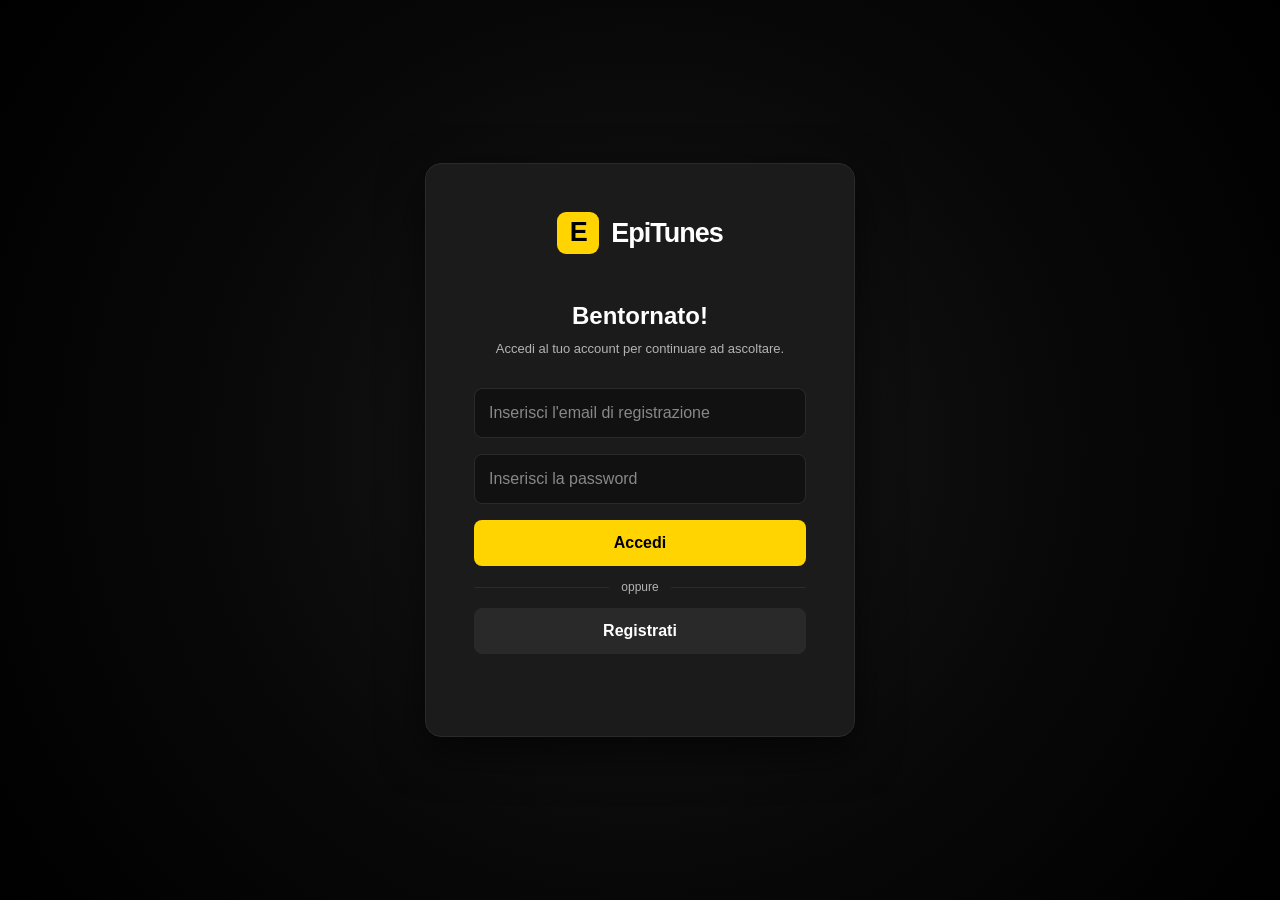
<file: index.html>
<!doctype html>
<html lang="it">
  <head>
    <meta charset="UTF-8" />
    <meta name="viewport" content="width=device-width, initial-scale=1.0" />
    <title>EpiTunes</title>
    <link
      rel="stylesheet"
      href="https://cdnjs.cloudflare.com/ajax/libs/font-awesome/6.7.2/css/all.min.css"
    />
    <link
      href="https://cdn.jsdelivr.net/npm/bootstrap@5.3.3/dist/css/bootstrap.min.css"
      rel="stylesheet"
    />
    <link
      rel="stylesheet"
      href="https://fonts.googleapis.com/css2?family=Material+Symbols+Rounded:opsz,wght,FILL,GRAD@20..48,400,1,0"
    />
    <link rel="stylesheet" href="assets/css/style.css" />
    <script src="https://cdn.jsdelivr.net/npm/bootstrap@5.3.9/dist/js/bootstrap.bundle.min.js"></script>
    <script type="module" src="assets/js/index.js"></script>
    <script type="module" src="assets/js/sidebar.js"></script>
    <!-- script che ci permette di iniziare da login -->
    <script>
      if (!localStorage.getItem("accessToken")) {
        location.replace("auth/login.html");
      }
    </script>
  </head>

  <body>
    <div class="app d-flex flex-column">
      <div class="app-body row g-0 flex-nowrap flex-grow-1 overflow-hidden">
        <!-- SIDEBAR -->
        <aside
          class="sidebar col-md-3 col-lg-2 d-none d-md-flex flex-column overflow-auto p-2"
        >
          <a
            href="index.html"
            class="d-flex align-items-center justify-content-center justify-content-lg-start text-decoration-none text-white py-3 px-lg-2 mb-2"
          >
            <span
              class="brand-mark d-inline-flex align-items-center justify-content-center"
              >E</span
            >
            <span class="brand-name ps-1">EpiTunes</span>
          </a>

          <nav class="sidebar-nav d-flex flex-column gap-1">
            <a href="index.html" class="side-link active mb-2">
              <span class="material-symbols-rounded">home</span
              ><span>Home</span>
            </a>
            <a href="search.html" class="side-link">
              <span class="material-symbols-rounded">search</span
              ><span>Cerca</span>
            </a>
          </nav>
          <!-- sezione preferiti -->

          <p class="sidebar-section-title mt-4 mb-2">Brani preferiti</p>
          <ul class="sidebar-list list-unstyled" id="sidebar-favs"></ul>
          <p class="sidebar-section-title mt-4 mb-2">Album preferiti</p>
          <ul class="sidebar-list list-unstyled" id="sidebar-album-favs"></ul>
        </aside>

        <main class="col overflow-auto">
          <!-- HEADER -->
          <header
            class="topbar sticky-top d-flex align-items-center justify-content-between px-4"
          >
            <div class="topbar-nav d-flex align-items-center gap-2">
              <button
                class="btn-menu d-md-none"
                id="btn-menu"
                type="button"
                aria-label="Apri menu"
                aria-expanded="false"
              >
                <span class="material-symbols-rounded menu-hamburger"
                  >menu</span
                >
              </button>

              <!-- SIMBOLI MOBILE ONLY (HOME-SEARCH) -->
              <a href="index.html" class="mobile-only btn d-md-none">
                <span class="material-symbols-rounded">home</span>
              </a>

              <a href="search.html" class="mobile-only btn d-md-none">
                <span class="material-symbols-rounded">search</span>
              </a>
            </div>
            <!-- ICONA UTENTE -->

            <div class="btn-group" role="group">
              <button
                type="button"
                class="btn btn-dark dropdown-toggle"
                data-bs-toggle="dropdown"
                aria-expanded="false"
              >
                <i class="fa-solid fa-user"></i>
              </button>
              <ul class="dropdown-menu bg-dark">
                <li>
                  <a class="text-light dropdown-item" id="logout">Logout</a>
                </li>
              </ul>
            </div>
          </header>

          <!-- END -->

          <!-- HOME -->
          <section class="home container-fluid p-4">
            <!-- RIPRODOTTI DI RECENTE -->
            <section class="row">
              <h2>Riprodotti di recente</h2>

              <div
                id="grid-recent"
                class="grid row row-cols-2 row-cols-md-3 row-cols-lg-5 g-3"
              ></div>
            </section>

            <!-- PREFERITI -->
            <section class="row">
              <h2>I tuoi preferiti</h2>

              <div
                id="grid-favorites"
                class="grid row row-cols-2 row-cols-md-3 row-cols-lg-5 g-3"
              ></div>
            </section>

            <!-- SUGGERIMENTI POP -->
            <section class="row">
              <h2>Suggerimenti pop</h2>

              <div
                id="grid-pop"
                class="grid row row-cols-2 row-cols-md-3 row-cols-lg-5 g-3"
              >
                <!-- <div class="col">
                                    <div class="card"></div>
                                </div> -->
              </div>
            </section>

            <!-- SUGGERIMENTI ROCK -->
            <section class="row">
              <h2>Suggerimenti rock</h2>

              <div
                id="grid-rock"
                class="grid row row-cols-2 row-cols-md-3 row-cols-lg-5 g-3"
              ></div>
            </section>
          </section>
        </main>
      </div>
      <div class="sidebar-overlay" id="sidebar-overlay"></div>
      <!-- PLAYER/FOOTER -->
      <footer class="player flex-shrink-0 d-flex align-items-center">
        <div class="row align-items-center w-100 g-0">
          <!-- BRANO SELEZIONATO -->
          <div
            class="player-track col-4 col-md-4 d-flex align-items-center gap-2"
          >
            <div class="player-cover">
              <img
                src="https://placehold.co/112x112/000000/000000"
                alt="Copertina brano"
                class="img-fluid"
              />
            </div>

            <div class="player-meta">
              <p class="player-title">Seleziona un brano</p>
              <p class="player-artist">-</p>
            </div>
          </div>

          <!-- PLAYER CENTRALE -->
          <div
            class="player-center col-4 col-md-4 d-flex flex-column align-items-center"
          >
            <div
              class="player-controls d-flex align-items-center justify-content-center gap-1 gap-md-3"
            >
              <button class="btn-ctrl" type="button">
                <span class="material-symbols-rounded">shuffle</span>
              </button>

              <button class="btn-ctrl" type="button">
                <span class="material-symbols-rounded">skip_previous</span>
              </button>

              <button class="btn-play" type="button">
                <span class="material-symbols-rounded">play_arrow</span>
              </button>

              <button class="btn-ctrl" type="button">
                <span class="material-symbols-rounded">skip_next</span>
              </button>

              <button class="btn-ctrl btn-fullscreen" type="button">
                <span class="material-symbols-rounded">fullscreen</span>
              </button>
            </div>

            <!-- BARRA AVANZAMENTO BRANO -->
            <div class="player-progress d-flex align-items-center gap-2">
              <span class="current-time">0:00</span>

              <div class="progress-bar">
                <div class="progress-fill"></div>
              </div>

              <span class="duration">0:00</span>
            </div>
          </div>

          <!-- VOLUME -->
          <div
            class="player-right col-4 col-md-4 d-flex align-items-center justify-content-end pe-4"
          >
            <div class="dropup">
              <button
                class="btn-ctrl"
                type="button"
                data-bs-toggle="dropdown"
                data-bs-display="static"
                aria-expanded="false"
              >
                <span class="material-symbols-rounded">volume_up</span>
              </button>

              <div class="dropdown-menu">
                <input
                  type="range"
                  class="form-range volume-control"
                  min="0"
                  max="100"
                  value="30"
                />
              </div>
            </div>
          </div>
        </div>
      </footer>
    </div>
    <!-- PLAYER A SCHERMO INTERO -->
    <div class="fullscreen-player" id="fullscreen-player">
      <button class="btn-close-player" type="button">
        <span class="material-symbols-rounded">close</span>
      </button>

      <div class="fullscreen-content">
        <div class="vinyl-disc">
          <img
            src="https://placehold.co/600x600"
            alt="Copertina brano"
            class="fullscreen-cover"
          />
        </div>

        <div class="fullscreen-controls">
          <button class="fullscreen-prev" type="button">
            <span class="material-symbols-rounded">skip_previous</span>
          </button>

          <button class="fullscreen-play" type="button">
            <span class="material-symbols-rounded">play_arrow</span>
          </button>

          <button class="fullscreen-next" type="button">
            <span class="material-symbols-rounded">skip_next</span>
          </button>
        </div>
      </div>

      <h2 class="fullscreen-title"></h2>
      <p class="fullscreen-artist">-</p>
    </div>
  </body>
</html>
</file>
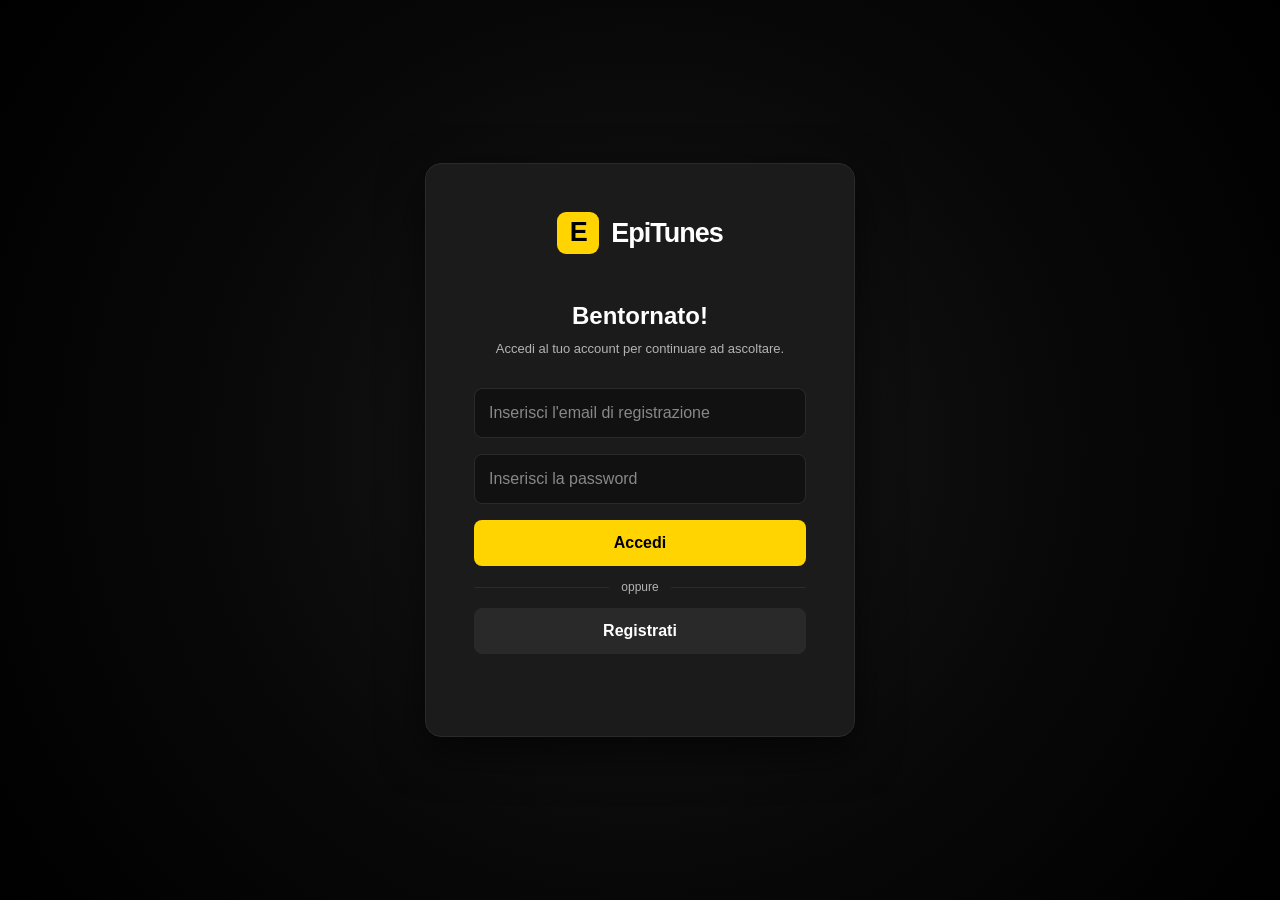
<file: auth/login.html>
<!doctype html>
<html lang="it">
  <head>
    <meta charset="UTF-8" />
    <meta name="viewport" content="width=device-width, initial-scale=1.0" />
    <title>EpiTunes - Accedi</title>

    <link
      href="https://cdn.jsdelivr.net/npm/bootstrap@5.3.9/dist/css/bootstrap.min.css"
      rel="stylesheet"
    />

    <link rel="stylesheet" href="../assets/css/auth.css" />

    <script type="module" src="./login.js"></script>
  </head>

  <body>
    <main class="auth-container">
      <div class="auth-card p-4 p-sm-5">
        <div class="auth-brand mb-4 mb-sm-5">
          <div class="auth-logo">E</div>
          <span>EpiTunes</span>
        </div>

        <div class="auth-heading">
          <h1 class="fs-4">Bentornato!</h1>
          <p>Accedi al tuo account per continuare ad ascoltare.</p>
        </div>

        <form>
          <div class="auth-fields">
            <div class="auth-input-wrapper">
              <input
                type="email"
                id="userEmail"
                class="form-control"
                placeholder="Inserisci l'email di registrazione"
              />
            </div>

            <div class="auth-input-wrapper">
              <input
                type="password"
                id="userPass"
                class="form-control"
                placeholder="Inserisci la password"
              />
            </div>
          </div>

          <div class="auth-actions mt-3">
            <button
              type="submit"
              class="btn btn-success auth-submit"
              id="userLogin"
            >
              Accedi
            </button>

            <div class="auth-divider">oppure</div>

            <button type="button" class="btn btn-info mb-2" id="userRegister">
              Registrati
            </button>
          </div>
        </form>
        <h2 id="loginError" class="pb-2"></h2>
        <div
          id="spinnerLog"
          class="d-none d-flex align-items-center justify-content-center"
        >
          <span role="status">Caricamento...</span>
          <div class="spinner-border text-warning ms-2" role="status"></div>
        </div>
      </div>
    </main>
  </body>
</html>
</file>
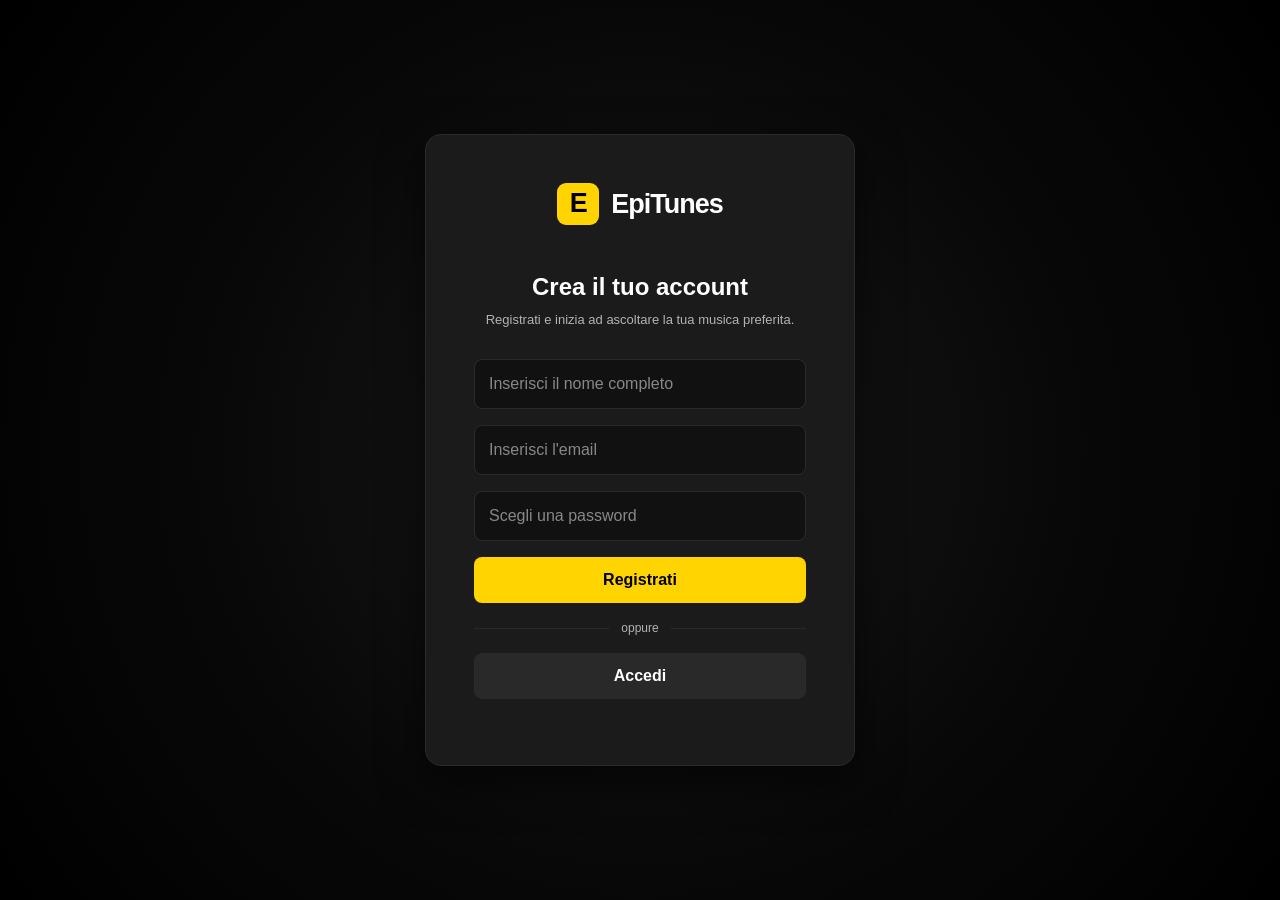
<file: auth/register.html>
<!doctype html>
<html lang="it">
  <head>
    <meta charset="UTF-8" />
    <meta name="viewport" content="width=device-width, initial-scale=1.0" />
    <title>EpiTunes - Registrati</title>

    <link
      href="https://cdn.jsdelivr.net/npm/bootstrap@5.3.9/dist/css/bootstrap.min.css"
      rel="stylesheet"
    />

    <link rel="stylesheet" href="../assets/css/auth.css" />

    <script type="module" src="./register.js"></script>
  </head>

  <body>
    <main class="auth-container">
      <div class="auth-card p-4 p-sm-5">
        <div class="auth-brand mb-4 mb-sm-5">
          <div class="auth-logo">E</div>
          <span>EpiTunes</span>
        </div>

        <div class="auth-heading">
          <h1 class="fs-4">Crea il tuo account</h1>
          <p>Registrati e inizia ad ascoltare la tua musica preferita.</p>
        </div>

        <form>
          <div class="auth-fields">
            <div class="auth-input-wrapper">
              <input
                type="text"
                id="userName"
                class="form-control"
                placeholder="Inserisci il nome completo"
              />
            </div>

            <div class="auth-input-wrapper">
              <input
                type="email"
                id="userEmail"
                class="form-control"
                placeholder="Inserisci l'email"
              />
            </div>

            <div class="auth-input-wrapper">
              <input
                type="password"
                id="userPass"
                class="form-control"
                placeholder="Scegli una password"
              />
            </div>

            <button type="submit" class="btn btn-success auth-submit">
              Registrati
            </button>
            <div class="auth-divider">oppure</div>

            <button type="button" class="btn btn-info" id="userRegister">
              Accedi
            </button>
          </div>
        </form>

        <h3 id="regMessage"></h3>
      </div>
    </main>
  </body>
</html>
</file>
<file: assets/css/style.css>
*,
*::before,
*::after {
  box-sizing: border-box;
}

/* VARIABILI */

:root {
  /* COLORI PRINCIPALI */
  --bg-body: #000000;
  --bg-logo: #ffd400;
  --header-bg: #222222;
  --main-bg: #181818;
  --card-bg: #1b1b1b;
  --button-bg: #080808;
  --border-color: #2a2a2a;

  /* TESTI */
  --text-primary: #ffffff;
  --text-secondary: #b3b3b3;
}

html,
body {
  height: 100%;
}

/* BODY */
body {
  background: var(--bg-body);
  color: var(--text-primary);
  overflow: hidden;
}

/* DIV PRINCIPALE */
.app {
  height: 100vh;
  height: 100dvh;
}

/* SIDEBAR */
.sidebar {
  background: var(--bg-body);
}

/* MAIN */
main {
  background: var(--main-bg);
}

/* logo epitune */
.brand-mark {
  width: 25px;
  height: 25px;
  border-radius: 5px;
  background: var(--bg-logo);
  color: var(--bg-body);
  font-weight: 900;
  line-height: 1;
}

.brand-name {
  font-size: 1.15rem;
  font-weight: 800;
  letter-spacing: -0.02em;
}

.side-link {
  display: flex;
  align-items: center;
  justify-content: start;
  gap: 1rem;
  padding: 0.75rem;
  border-radius: 6px;
  color: #fff;
  font-weight: 700;
  text-decoration: none;
}

.sidebar-nav a:hover {
  background: #151515;
}

.sidebar-nav a.active {
  background: #1f1f1f;
}

/* SEZIONE PREFERITI */
.sidebar-section-title {
  font-size: 0.7rem;
  font-weight: 700;
  letter-spacing: 0.1em;
  text-transform: uppercase;
  color: var(--text-secondary);
  padding-left: 0.75rem;
}

/* lista preferiti */
.sidebar-list li {
  padding-left: 0.75rem ;
  font-size: 0.85rem;
  color: var(--text-secondary);
}

.with-hover:hover {
  cursor: pointer;
  text-decoration: underline;
}

/*-----------------------------------*/

/* HEADER PRINCIPALE */
.topbar {
  height: 60px;
  width: 100%;
  background-color: var(--header-bg);
  border-bottom: 1px solid var(--border-color);
  z-index: 1;
}

#logout:hover {
  background-color: transparent;
  color: #fff !important;
  text-decoration: underline;
  cursor: pointer;
}


/* MENU HAMBURGER */
.btn-menu {
  align-items: center;
  justify-content: center;
  background: transparent;
  border: none;
  color: white;
  padding: 5px;
  font-size: 28px;
  cursor: pointer;
}

/* SIDEBAR */

.menu-hamburger{
  color: var(--bg-logo);
}

/* SIDEBAR APERTA */
.sidebar.active {
  display: flex !important;
  flex-direction: column;
  position: fixed;
  top: 0;
  left: 0;
  width: 280px;
  max-width: 85%;
  height: 100dvh;
  z-index: 1050;
  background-color: var(--bg-body);
  transform: translateX(0);
  overflow-y: auto;
  padding: 10px !important;
}

/* OVERLAY */
.sidebar-overlay {
  position: fixed;
  inset: 0;
  background-color: rgba(0, 0, 0, 0.6);
  z-index: 1040;
  opacity: 0;
  visibility: hidden;
  transition: opacity 0.3s ease, visibility 0.3s ease;
}

.sidebar-overlay.active {
  opacity: 1;
  visibility: visible;
}

/* END HEADER */

/* SEZIONE HOME */
/* card brani */
.card-personal {
  position: relative;
  isolation: isolate;
  display: grid;
  grid-template-columns: minmax(0, 1fr);
  align-content: start;
  color: white;
  cursor: pointer;
  padding: 0.875rem 1.375rem;
  transition: transform 0.2s ease;

  &::before {
    content: "";
    position: absolute;
    inset: 0 0.5rem;
    z-index: -1;
    background: var(--card-bg);
    border-radius: 8px;
    transition:
      background-color 0.2s ease,
      box-shadow 0.2s ease;
  }

  &:hover {
    transform: translateY(-4px);

    &::before {
      background: #262626;
      box-shadow: 0 8px 20px rgba(0, 0, 0, 0.6);
    }
  }

  /* immagine interna alla card */
  .myDivImg {
    width: 100%;
    display: flex;
    justify-content: center;
    align-items: center;
    position: relative;

    & img {
      display: block;
      width: 100%;
      object-fit: cover;
      border-radius: 4px;
      box-shadow: 0 8px 24px rgba(0, 0, 0, 0.5);
    }

    /* bottone per play canzone */
    .btnPlay {
      position: absolute;
      /* si sovrappone all'immagine */
      right: 0.5rem;
      /* in basso a destra */
      bottom: 0.5rem;

      width: 2.5rem;
      height: 2.5rem;
      padding: 0;
      border: 0;
      border-radius: 50%;
      background: var(--bg-logo);
      color: #000;
      cursor: pointer;
      box-shadow: 0 8px 16px rgba(0, 0, 0, 0.4);

      display: flex;
      align-items: center;
      justify-content: center;

      opacity: 0;
      transform: translateY(8px);
      transition:
        opacity 0.2s ease,
        transform 0.2s ease,
        background-color 0.2s ease;

      .material-symbols-rounded {
        font-size: 1.75rem;
        line-height: 1;
      }

      &:hover {
        transform: scale(1.05);
      }
    }
  }

  &:hover .btnPlay,
  &:focus-within .btnPlay {
    opacity: 1;
    transform: translateY(0);
  }
}

/* titolo canzone + artista */
.myDivTitle {
  position: relative;
  margin-top: 1rem;
  padding-right: 2rem;

  & p {
    margin: 0;
    overflow: hidden;
    line-height: 1.4;
  }

  /* titolo */
  & p:first-of-type {
    color: white;
    font-weight: bold;
    font-size: 1rem;
  }

  /* artista */
  & p:nth-of-type(2) {
    color: var(--text-secondary);
    font-size: 0.8rem;
  }
}

/* pulsante preferiti */
.btnPref {
  position: absolute;
  top: 0;
  right: 0;
  display: inline-flex;
  align-items: center;
  justify-content: center;
  width: 1.5rem;
  height: 1.4rem;
  border: 0;
  padding: 5px;
  color: var(--text-primary);
  font-size: 1.4rem;

  &:hover {
    color: var(--bg-logo);
  }
}

.btnPrefActive {
  position: absolute;
  top: 0;
  right: 0;
  display: inline-flex;
  align-items: center;
  justify-content: center;
  width: 1.5rem;
  height: 1.4rem;
  border: 0;
  padding: 5px;
  color: yellow;
  font-size: 1.4rem;

  &:hover {
    color: var(--bg-logo);
  }
}

/* SIMBOLI MOBILE ONLY */
.mobile-only .material-symbols-rounded {
  font-size: 24px;
  color: var(--text-primary);
  vertical-align: middle;
}

.mobile-only:focus span {
  color: #b3b3b3;
}

/* PROFILO UTENTE */
.user-pill {
  background-color: var(--button-bg);
  color: var(--text-primary);
  padding: 6px 14px;
  border-radius: 50px;
  font-size: 12px;
  font-weight: 600;
}

.user-pill:hover {
  cursor: pointer;
}

/* FOOTER PLAYER */
.player {
  position: relative;
  width: 100%;
  min-height: 90px;
  flex-shrink: 0;
  padding: 10px 8px;
  background-color: var(--header-bg);
  border-top: 1px solid var(--border-color);
  color: var(--text-primary);
}

/* BRANO SELEZIONATO */
.player-track {
  min-width: 0;
}

.player-cover {
  width: 48px;
  height: 48px;
  flex-shrink: 0;
}

.player-cover img {
  width: 100%;
  height: 100%;
  object-fit: cover;
}

.player-meta {
  min-width: 0;
  overflow: hidden;
}

.player-meta p {
  margin: 0;
  white-space: nowrap;
  overflow: hidden;
  text-overflow: ellipsis;
}

.player-title {
  font-size: 12px;
  font-weight: 600;
}

.player-artist {
  font-size: 11px;
  color: var(--text-secondary);
}

/* PLAYER CENTRALE */
.player-center {
  min-width: 0;
  gap: 8px;
}

.player-controls {
  width: 100%;
  flex-wrap: nowrap;
}

.btn-ctrl,
.btn-play {
  border: none;
  cursor: pointer;
  flex-shrink: 0;
  display: inline-flex;
  align-items: center;
  justify-content: center;
}

.btn-ctrl {
  padding: 2px;
  background-color: transparent;
  color: var(--text-secondary);
}

.btn-ctrl .material-symbols-rounded {
  font-size: 20px;
}

.btn-play {
  width: 36px;
  height: 36px;
  padding: 0;
  border-radius: 50%;
  background-color: var(--text-primary);
  color: var(--button-bg);
}

.btn-play .material-symbols-rounded {
  font-size: 24px;
}

/* BARRA AVANZAMENTO BRANO */
.player-progress {
  width: 100%;
  min-width: 0;
  font-size: 10px;
  color: var(--text-secondary);
}

.progress-bar {
  flex-grow: 1;
  height: 4px;
  background-color: var(--border-color);
  border-radius: 10px;
  overflow: hidden;
}

.progress-fill {
  width: 0%;
  height: 100%;
  background-color: var(--text-primary);
}

/* VOLUME */
.player-right {
  min-width: 0;
}

.player-right .dropup {
  position: relative;
  display: flex;
  justify-content: center;
}

.player-right .btn-ctrl {
  width: 24px;
  padding: 0;
  display: flex;
  justify-content: center;
  align-items: center;
}

.player-right .material-symbols-rounded {
  font-size: 22px;
  color: var(--text-secondary);
}

/* MENU VOLUME */
.player-right .dropdown-menu {
  position: absolute;
  left: 50%;
  bottom: calc(100% + 8px);
  transform: translateX(-50%);
  width: 30px;
  min-width: 30px;
  height: 110px;
  padding: 0;
  background: transparent;
  border: none;
  box-shadow: none;
}

.player-right .dropdown-menu.show {
  display: flex;
  align-items: center;
  justify-content: center;
}

/* CURSORE VOLUME */
.volume-control {
  width: 90px !important;
  height: 6px !important;
  margin: 0;
  padding: 0;
  cursor: pointer;
  transform: rotate(-90deg);
  accent-color: var(--text-primary);
}

/* END FOOTER */

/* PAGINA SEARCH */

.search {
  color: var(--text-primary);
}

.search-box {
  max-width: 550px;
  margin: 0 auto 2rem;
}

.search-box .form-control::placeholder {
  color: var(--text-secondary);
}

.search-box .form-control,
.search-box .form-control:focus,
.btnPref:focus {
  border: none !important;
  outline: none !important;
  box-shadow: none !important;
}

.last-search {
  display: flex;
  align-items: center;
  gap: 10px;
  width: fit-content;
  margin: 20px 0px;
  padding: 10px 14px;
  background-color: #252525;
  border: 1px solid #333;
  border-radius: 8px;
}

.last-search-label {
  color: #999;
  font-size: 11px;
  font-weight: 600;
  letter-spacing: 0.5px;
}

#lastSearch {
  color: #fff;
  font-weight: 600;
  text-decoration: underline;
  cursor: pointer;
  transition: color 0.2s ease;
}

#lastSearch:hover {
  color: #ffc107;
}


.artist-result-card {
  display: flex;
  align-items: center;
  gap: 15px;
  padding: 12px;
  border-radius: 10px;
  cursor: pointer;
  transition: background 0.2s ease;
}

.artist-result-card:hover {
  background-color: #292929;
}

.artist-avatar {
  width: 55px;
  height: 55px;
  min-width: 55px;
  border-radius: 50%;
  background-color: #383838;
  color: white;
  display: flex;
  align-items: center;
  justify-content: center;
  font-size: 22px;
  font-weight: bold;
  overflow: hidden;
}

.artist-avatar img {
  display: none;
  width: 100%;
  height: 100%;
  object-fit: cover;
}

.artist-avatar.has-image img {
  display: block;
}

.myTitleArtist {
  margin: 0;
  font-size: 16px;
  color: white;
}


/* PAGINA ALBUM */

.album-page {
  padding: 20px 15px 120px;
}

/* COPERTINA */

.album-image {
  width: 100%;
  max-width: 280px;
  aspect-ratio: 1;
  object-fit: cover;
  border-radius: 8px;
}

/* HERO */

.album-hero {
  align-items: center;
  gap: 20px;
}

/* INFORMAZIONI */

.hero-meta {
  display: flex;
  flex-direction: column;
  gap: 10px;
}

.hero-actions {
  margin-top: 15px;
  margin-bottom: 40px;
}

.album-label {
  font-size: 12px;
  font-weight: 700;
}

.album-title {
  font-size: 28px;
  font-weight: 800;
  line-height: 1.1;
}

.album-metadata {
  display: flex;
  flex-wrap: wrap;
  gap: 5px;
  color: #b3b3b3;
  font-size: 14px;
}

/* BUTTON RIPRODUZIONE ALBUM */

.btn-album-play {
  width: 55px;
  height: 55px;
  border: none;
  border-radius: 50%;
  background-color: var(--bg-logo);
  color: #000;
  display: flex;
  align-items: center;
  justify-content: center;
  margin-top: 15px;
  cursor: pointer;
  transition: transform 0.2s ease;
}

/* TRACKLIST ALBUM */

.tracklist {
  display: flex;
  flex-direction: column;
  gap: 5px;
}

.track-row {
  display: flex;
  align-items: center;
  gap: 20px;
  padding: 12px 15px;
  border-radius: 6px;
  cursor: pointer;
  transition: background-color 0.2s ease;
}

.track-row:hover {
  background-color: #292929;
}

.track-number {
  width: 20px;
  color: #b3b3b3;
  text-align: center;
}

.track-title {
  flex: 1;
  color: #fff;
  font-weight: 600;
}

.track-duration {
  color: #b3b3b3;
  font-size: 14px;
}

/* PULSANTE PREFERITI TRACKLIST */

.track-row .btnPref {
  color: #fff;
}

.track-row .btnPrefActive {
  color: #f1c40f;
}

.track-row .btnPref,
.track-row .btnPrefActive {
  position: static;
  width: auto;
  height: auto;
  border: none;
  background: transparent;
  font-size: 20px;
  cursor: pointer;
  padding: 0 8px;
}

/* END ALBUM */

/* PAGINA ARTISTA */

.artist-page {
  padding: 20px 15px 120px;
}

/* HERO ARTISTA */

.artist-hero {
  display: flex;
  align-items: center;
  gap: 25px;
  margin-bottom: 30px;
}

/* COPERTINA ARTISTA */

.artist-hero .album-cover {
  width: 230px;
  height: 230px;
  flex-shrink: 0;
}

.artist-hero .album-cover img {
  width: 100%;
  height: 100%;
  object-fit: cover;
  border-radius: 50%;
  box-shadow: 0 8px 30px rgba(0, 0, 0, 0.5);
}

/* INFORMAZIONI ARTISTA */

.artist-hero .hero-meta {
  display: flex;
  flex-direction: column;
  gap: 12px;
}

/* AZIONI ARTISTA */

#artist-actions {
  display: flex;
  align-items: center;
  gap: 20px;
  margin: 25px 0 30px;
}

/* TOP TRACKS */

.top-tracks h2 {
  font-size: 22px;
  font-weight: 800;
  margin-bottom: 18px;
  color: var(--text-primary);
}

/* END ARTISTA */

/* MODALE SCHERMO INTERO */

.fullscreen-player {
  position: fixed;
  inset: 0;
  z-index: 2000;
  display: none;
  flex-direction: column;
  align-items: center;
  justify-content: center;
  padding: 30px;
  background: rgba(18, 18, 18, 0.88);
  backdrop-filter: blur(5px);
  -webkit-backdrop-filter: blur(5px);
  color: #fff;
}

/* CONTENUTO CENTRALE */
.fullscreen-content {
  display: flex;
  flex-direction: column;
  align-items: center;
  width: 100%;
  max-width: 500px;
  text-align: center;
}

/* TITOLO BRANO */
.fullscreen-title {
  margin-top: 30px;
  margin-bottom: 8px;
  font-size: 28px;
  font-weight: 700;
}

/* NOME ARTISTA */
.fullscreen-artist {
  color: #aaa;
  font-size: 18px;
}

/* CONTROLLI PLAYER FULLSCREEN */
.fullscreen-controls {
  display: flex;
  align-items: center;
  justify-content: center;
  gap: 35px;
  margin-top: 30px;
}

.fullscreen-controls button {
  display: flex;
  align-items: center;
  justify-content: center;
  border: none;
  background: transparent;
  color: #fff;
  cursor: pointer;
  transition: transform 0.2s, color 0.2s;
}

.fullscreen-controls button:hover {
  color: #ffc107;
  transform: scale(1.12);
}

.fullscreen-controls button .material-symbols-rounded {
  font-size: 32px;
}

.fullscreen-play {
  width: 55px;
  height: 55px;
  border-radius: 50%;
  background: #fff !important;
  color: #111 !important;
}

.fullscreen-play .material-symbols-rounded {
  font-size: 35px;
}

/* PULSANTE CHIUSURA */
.btn-close-player {
  position: absolute;
  top: 25px;
  left: 25px;
  display: flex;
  align-items: center;
  justify-content: center;
  width: 45px;
  height: 45px;
  border: none;
  border-radius: 50%;
  background: #252525;
  color: #fff;
  cursor: pointer;
  transition: background 0.2s;
}

.btn-close-player:hover {
  background: #383838;
}

/* DISCO IN VINILE */
.vinyl-disc {
  position: relative;
  display: flex;
  align-items: center;
  justify-content: center;
  width: 380px;
  aspect-ratio: 1;
  max-width: 85vw;
  border-radius: 50%;
  background: repeating-radial-gradient(
    circle,
    #171717 0px,
    #222 2px,
    #111 4px,
    #1a1a1a 6px
  );
  box-shadow: 0 15px 50px rgba(0, 0, 0, 0.6);
  animation: spinVinyl 5s linear infinite;
}

/* ETICHETTA CENTRALE DEL VINILE */
.fullscreen-cover {
  width: 50%;
  height: 50%;
  max-width: 380px;
  aspect-ratio: 1;
  border-radius: 50%;
  object-fit: cover;
  border: 3px solid #111;
  box-shadow: 0 15px 50px rgba(0, 0, 0, 0.5);
  z-index: 1;
}

@keyframes spinVinyl {
  from {
    transform: rotate(0deg);
  }

  to {
    transform: rotate(360deg);
  }
}

/* END MODALE */
</file>
<file: assets/css/auth.css>
/* COLORI */
:root {
  --card-bg: #1b1b1b;
  --border-color: #2a2a2a;
  --text-primary: #ffffff;
  --text-secondary: #b3b3b3;
  --bg-logo: #ffd400;
}

/* RESET */
*,
*::before,
*::after {
  box-sizing: border-box;
}

html,
body {
  min-height: 100%;
  margin: 0;
}

/* SFONDO */
body {
  min-height: 100vh;
  background: radial-gradient(circle at center, #181818 0%, #080808 55%, #000 100%);
  color: var(--text-primary);
  font-family: Arial, sans-serif;
}

/* CONTENITORE PRINCIPALE */
.auth-container {
  min-height: 100vh;
  display: flex;
  align-items: center;
  justify-content: center;
  padding: 25px 15px;
}

/* CARD */
.auth-card {
  width: 100%;
  max-width: 430px;
  padding: 40px 35px;
  background-color: var(--card-bg);
  border: 1px solid var(--border-color);
  border-radius: 16px;
  box-shadow: 0 15px 45px rgba(0, 0, 0, 0.6);
}

/* LOGO E NOME */
.auth-brand {
  display: flex;
  align-items: center;
  justify-content: center;
  gap: 12px;
  margin-bottom: 35px;
  font-size: 27px;
  font-weight: 800;
  letter-spacing: -1px;
}

.auth-logo {
  width: 42px;
  height: 42px;
  display: flex;
  align-items: center;
  justify-content: center;
  background-color: var(--bg-logo);
  color: #000;
  border-radius: 9px;
  font-size: 27px;
  font-weight: 900;
  line-height: 1;
  text-align: center;
}

/* TITOLI */
.auth-heading {
  text-align: center;
  margin-bottom: 30px;
}

.auth-heading h1 {
  font-size: 25px;
  font-weight: 800;
  margin-bottom: 8px;
}

.auth-heading p {
  color: var(--text-secondary);
  font-size: 13px;
  margin: 0;
  line-height: 1.5;
}

/* CAMPI */
.auth-fields {
  display: flex;
  flex-direction: column;
  gap: 16px;
}

.auth-input-wrapper {
  width: 100%;
}

/* INPUT ESISTENTI: SOLO STILIZZAZIONE CSS */
.auth-card input {
  width: 100%;
  min-height: 48px;
  padding: 12px 14px;
  background-color: #111111;
  color: var(--text-primary);
  border: 1px solid var(--border-color);
  border-radius: 8px;
}

.auth-card input::placeholder {
  color: #888888;
}

.auth-card input:focus {
  background-color: #111111;
  color: var(--text-primary);
  border-color: var(--bg-logo);
  box-shadow: 0 0 0 2px rgba(255, 212, 0, 0.12);
  outline: none;
}

/* PULSANTI */
.auth-actions {
  display: flex;
  flex-direction: column;
  gap: 12px;
  margin-top: 8px;
}

.auth-card .btn-success,
.auth-submit {
  width: 100%;
  min-height: 46px;
  border: none;
  border-radius: 8px;
  background-color: var(--bg-logo);
  color: #000;
  font-weight: 800;
  transition: background-color 0.2s, transform 0.2s;
}

.auth-card .btn-success:hover,
.auth-submit:hover {
  background-color: #e6bf00;
  color: #000;
  transform: translateY(-2px);
}

.auth-card .btn-info {
  width: 100%;
  min-height: 46px;
  border: 1px solid var(--border-color);
  border-radius: 8px;
  background-color: #292929;
  color: var(--text-primary);
  font-weight: 700;
  transition: background-color 0.2s;
}

.auth-card .btn-info:hover {
  background-color: #383838;
  color: var(--text-primary);
}

/* SEPARATORE */
.auth-divider {
  display: flex;
  align-items: center;
  gap: 12px;
  color: var(--text-secondary);
  font-size: 12px;
}

.auth-divider::before,
.auth-divider::after {
  content: "";
  flex: 1;
  height: 1px;
  background-color: var(--border-color);
}

/* MESSAGGI */
#loginError,
#regMessage {
  margin: 18px 0 0;
  color: var(--text-secondary);
  font-size: 13px;
  text-align: center;
  line-height: 1.5;
}
</file>
